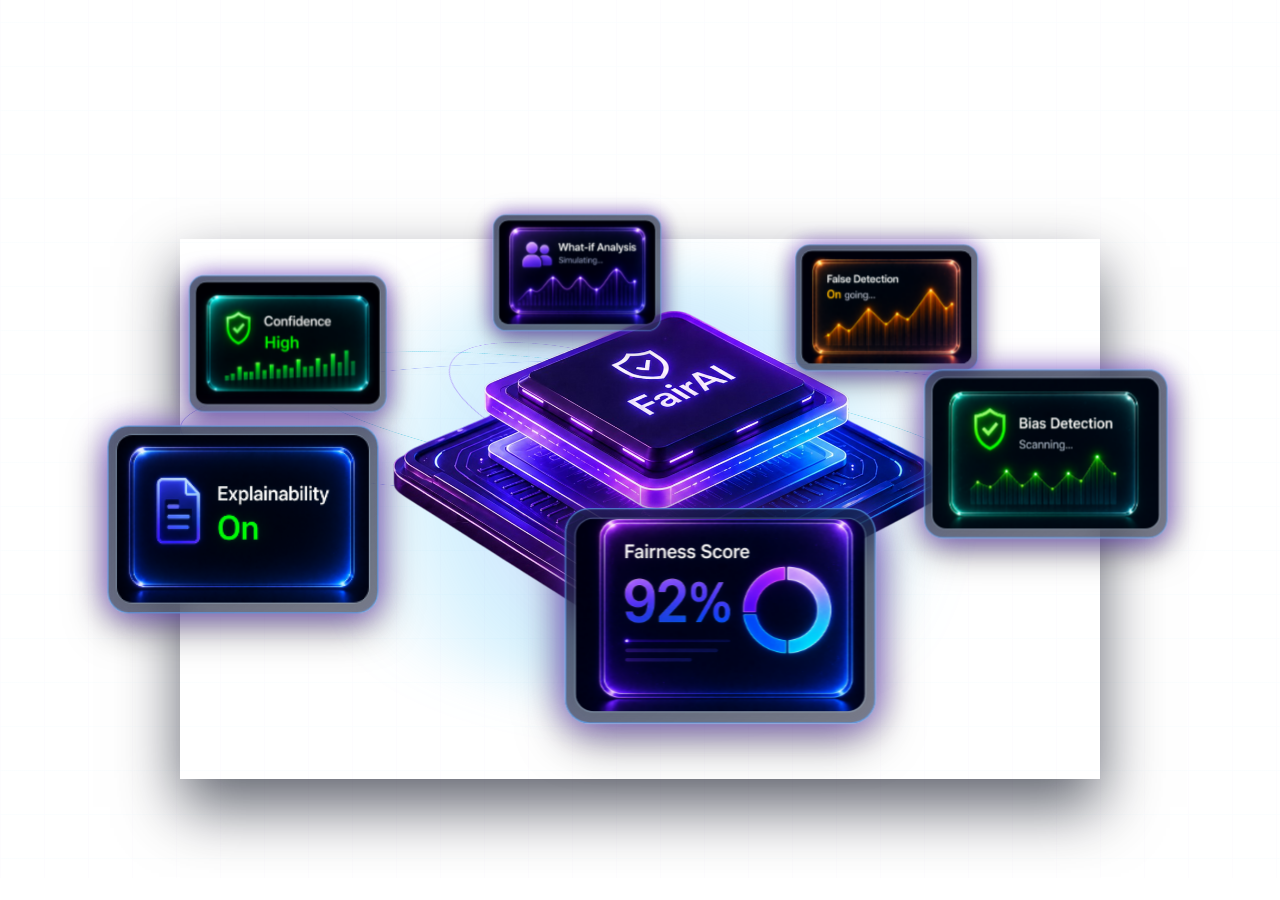
<file: Cards/index.html>
<!DOCTYPE html>
<html lang="en">
  <head>
    <meta charset="UTF-8" />
    <meta name="viewport" content="width=device-width, initial-scale=1.0" />
    <title>FairAI 3D Hero Orbit</title>
    <link rel="preconnect" href="https://fonts.googleapis.com" />
    <link rel="preconnect" href="https://fonts.gstatic.com" crossorigin />
    <link
      href="https://fonts.googleapis.com/css2?family=Inter:wght@400;500;600;700;800&display=swap"
      rel="stylesheet"
    />
    <link rel="stylesheet" href="style.css" />
  </head>
  <body>
    <main class="hero-3d" id="hero3d">
      <div class="bg-grid"></div>
      <div class="bg-vignette"></div>

      <div class="particle-layer" id="particleLayer" aria-hidden="true"></div>

      <div class="center-zone" aria-label="FairAI core">
        <div class="orbit-ring ring-1"></div>
        <div class="orbit-ring ring-2"></div>
        <div class="orbit-ring ring-3"></div>

        <div class="chip-glow"></div>
        <div class="center-chip">
          <div class="chip-inner">
            <img src="../assets/Fair ai 3d.png" alt="FairAI center chip" loading="eager" />
          </div>
        </div>
      </div>

      <section class="orbit" id="orbit" aria-label="Orbiting AI system status cards">
        <article class="orbit-card card-1">
          <img src="../assets/Bias.png" alt="Bias Detection card" loading="lazy" />
        </article>
        <article class="orbit-card card-2">
          <img src="../assets/Fairness.png" alt="Fairness Score card" loading="lazy" />
        </article>
        <article class="orbit-card card-3">
          <img src="../assets/Explainability.png" alt="Explainability card" loading="lazy" />
        </article>
        <article class="orbit-card card-4">
          <img src="../assets/Confidence.png" alt="Confidence card" loading="lazy" />
        </article>
        <article class="orbit-card card-5">
          <img src="../assets/What if Analysis.png" alt="What-if Analysis card" loading="lazy" />
        </article>
        <article class="orbit-card card-6">
          <img src="../assets/False detection.png" alt="False Detection card" loading="lazy" />
        </article>
      </section>
    </main>

    <script src="script.js"></script>
  </body>
</html>
</file>
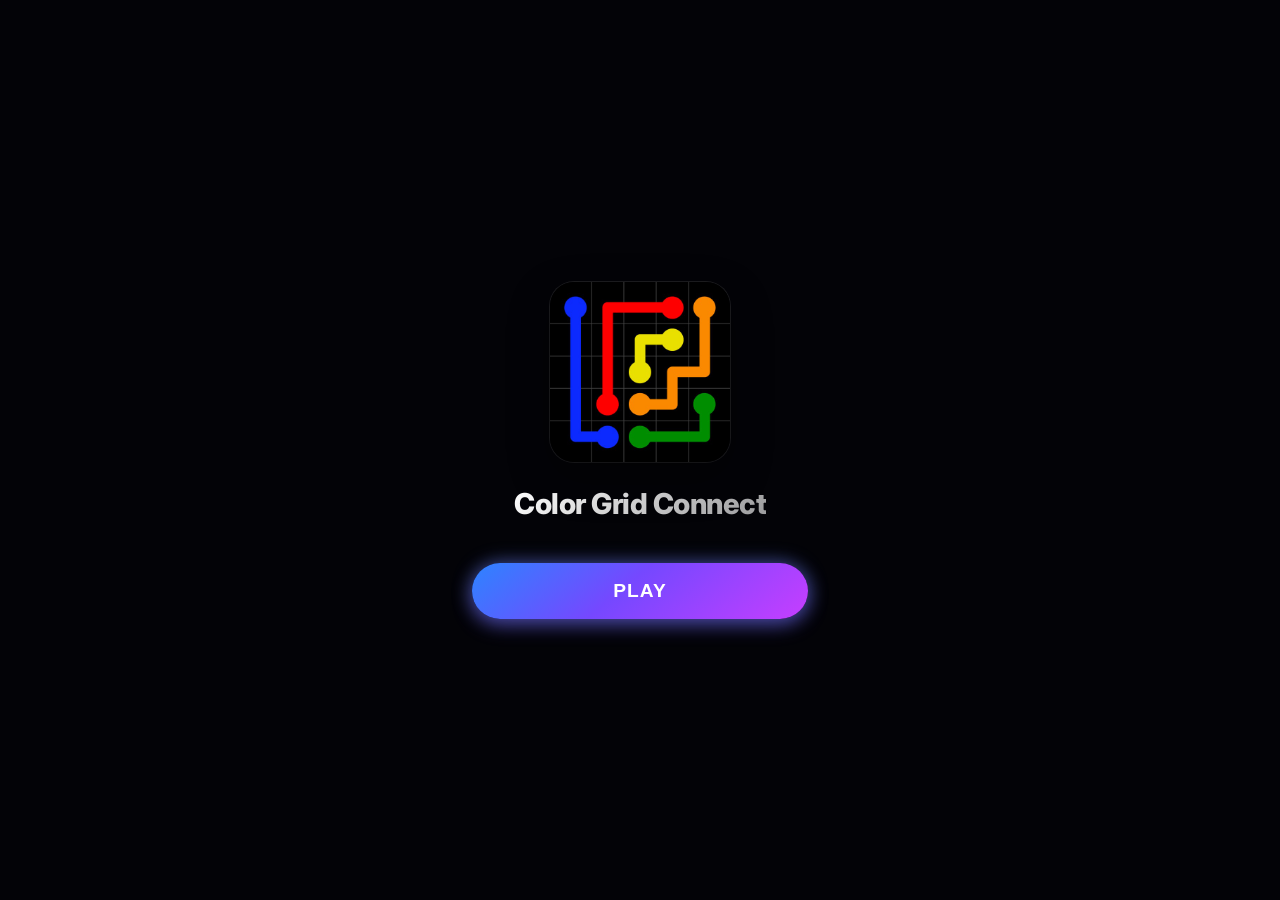
<file: Game/index.html>
<!DOCTYPE html>
<html lang="en">

<head>
  <meta charset="UTF-8" />
  <meta name="viewport" content="width=device-width, initial-scale=1.0, viewport-fit=cover" />
  <title>Color Grid Connect</title>
  <link rel="preconnect" href="https://fonts.googleapis.com" />
  <link rel="preconnect" href="https://fonts.gstatic.com" crossorigin />
  <link href="https://fonts.googleapis.com/css2?family=Inter:wght@400;600;700;800&display=swap" rel="stylesheet" />
  <link rel="stylesheet" href="style.css" />
</head>

<body>
  <div class="app-shell">
    <header class="top-bar glass-panel">
      <div class="stat-pill">
        <span class="label">Level</span>
        <strong id="levelValue">1</strong>
      </div>
      <div class="brand-mini">
        <span class="dot cyan"></span>
        <span class="dot pink"></span>
        <span class="dot green"></span>
        <h1>Color Grid Connect</h1>
      </div>
      <div class="stat-pill">
        <span class="label">Moves</span>
        <strong id="moveValue">0</strong>
      </div>
    </header>

    <main class="game-area">
      <section class="board-wrap glass-panel">
        <div id="grid" class="grid" aria-label="Puzzle grid"></div>
      </section>
      <p class="progress-text" id="progressText">Fill every cell to win</p>
    </main>

    <footer class="controls">
      <button id="levelsBtn" class="action-btn ghost-btn">Levels</button>
      <button id="resetBtn" class="action-btn neon-btn">Reset</button>
      <button id="helpBtn" class="action-btn ghost-btn tut-help-btn" aria-label="How to play">How To Play</button>
    </footer>
  </div>

  <div id="levelsModal" class="modal hidden" role="dialog" aria-modal="true">
    <div class="levels-card glass-panel pop-in">
      <div class="levels-head">
        <h2>Select Pack</h2>
        <button id="closeLevelsBtn" class="mini-close" aria-label="Close levels">✕</button>
      </div>
      <div id="levelsCarousel" class="levels-carousel" aria-label="Level packs"></div>
      <div id="carouselDots" class="carousel-dots" aria-label="Carousel pagination"></div>
    </div>
  </div>

  <div id="levelCompleteModal" class="modal hidden" role="dialog" aria-modal="true">
    <div class="modal-card glass-panel pop-in">
      <h2>Level Complete!</h2>
      <div class="stars">★ ★ ★</div>
      <p>Moves Used: <strong id="finalMoves">0</strong></p>
      <button id="nextLevelBtn" class="action-btn neon-btn wide">Next Level</button>
    </div>
  </div>

  <div id="splashScreen" class="splash-screen">
    <div class="splash-content pop-in">
      <img src="Cover.jpeg" alt="Color Grid Connect" class="splash-logo">
      <h1 class="splash-title">Color Grid Connect</h1>
      <button id="startGameBtn" class="action-btn neon-btn wide splash-play-btn">Play</button>
    </div>
  </div>

  <div id="tutorialOverlay" class="tutorial-overlay hidden">
    <div class="tutorial-backdrop"></div>

    <div class="tutorial-ui">
      <div class="tutorial-card glass-panel pop-in">
        <h2 id="tutTitle">How to Play</h2>
        <p id="tutDesc">Connect matching colors to fill the grid</p>
        <div class="tut-progress">
          <span id="tutStepIndicator">Step 1/5</span>
          <div class="tut-dots" id="tutDots"></div>
        </div>
        <div class="tut-actions">
          <button id="tutSkipBtn" class="ghost-btn action-btn small">Skip</button>
          <button id="tutNextBtn" class="neon-btn action-btn small">Next</button>
        </div>
      </div>
    </div>
  </div>

  <script src="script.js"></script>
</body>

</html>
</file>
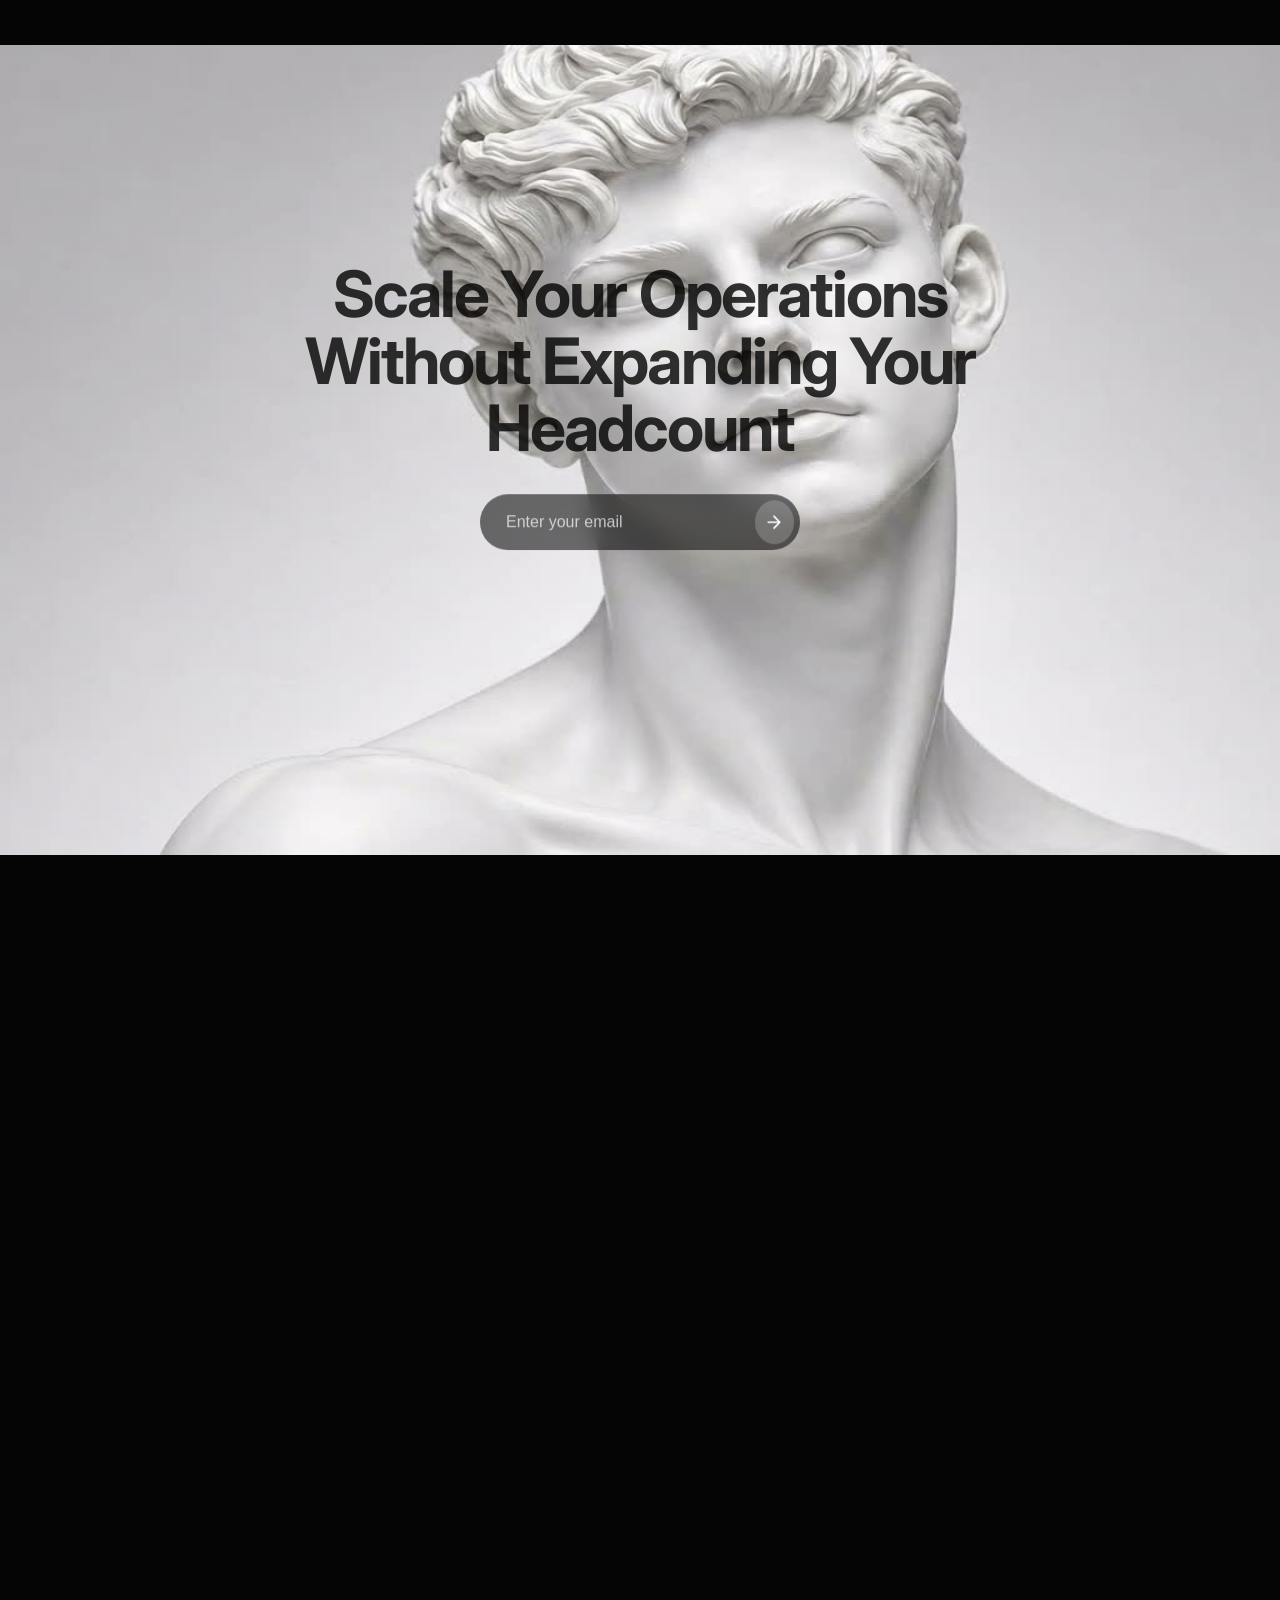
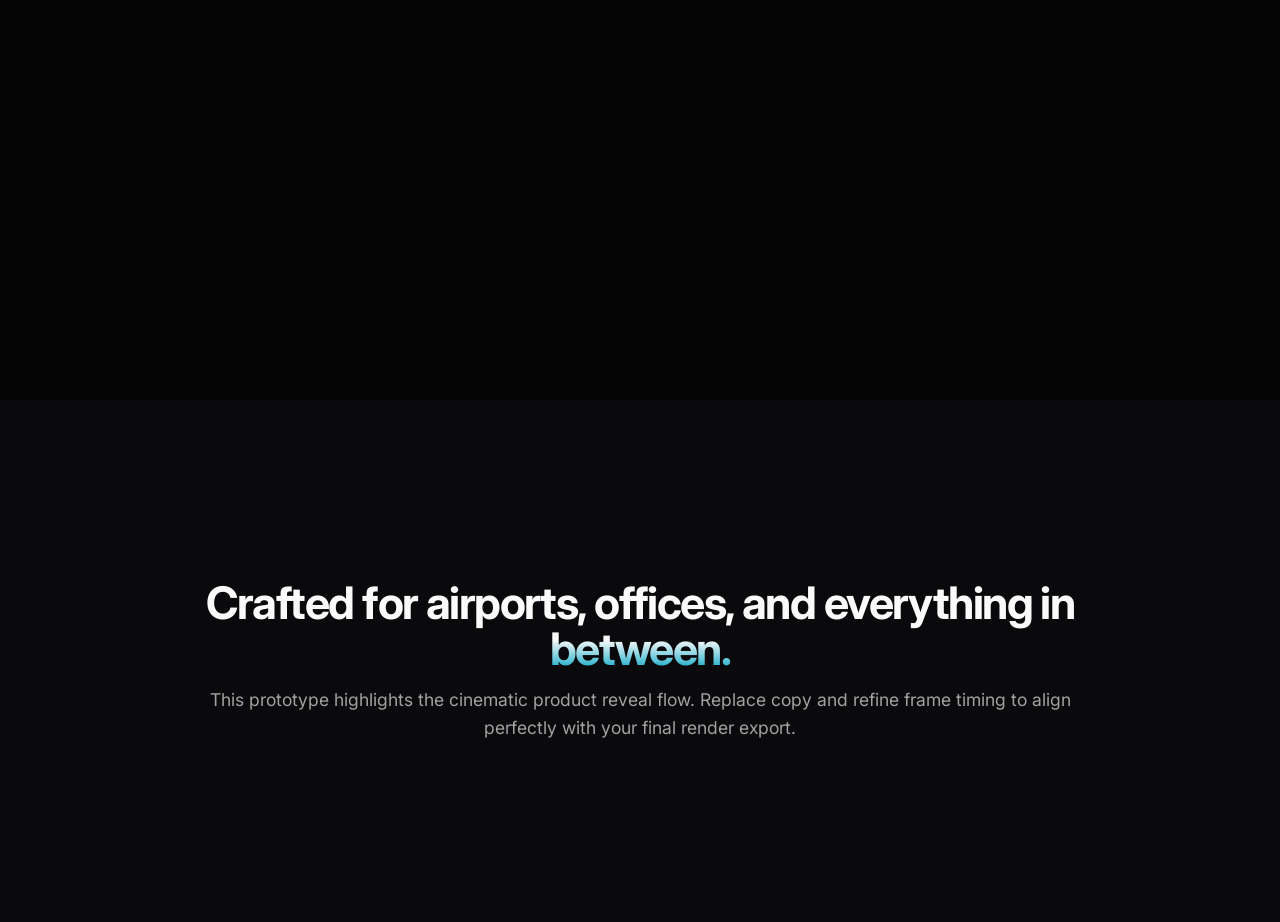
<file: assets/ai_explosion/index.html>
<!DOCTYPE html>
<html lang="en">
  <head>
    <meta charset="UTF-8" />
    <meta name="viewport" content="width=device-width, initial-scale=1.0" />
    <title>Sony WH-1000XM6 | Scrollytelling Experience</title>
    <link rel="preconnect" href="https://fonts.googleapis.com" />
    <link rel="preconnect" href="https://fonts.gstatic.com" crossorigin />
    <link
      href="https://fonts.googleapis.com/css2?family=Inter:wght@400;500;600;700;800&display=swap"
      rel="stylesheet"
    />
    <style>
      :root {
        --bg: #050505;
        --bg-secondary: #0a0a0c;
        --text-strong: rgba(255, 255, 255, 0.92);
        --text-body: rgba(255, 255, 255, 0.62);
        --accent-blue: #0050ff;
        --accent-cyan: #00d6ff;
      }

      * {
        box-sizing: border-box;
      }

      html,
      body {
        margin: 0;
        padding: 0;
        background: var(--bg);
        color: var(--text-strong);
        font-family: "Inter", -apple-system, BlinkMacSystemFont, "Segoe UI", sans-serif;
      }

      body {
        overflow-x: hidden;
      }

      .site-bg {
        position: fixed;
        inset: 0;
        pointer-events: none;
        z-index: 0;
        background:
          radial-gradient(80vw 60vh at 50% 45%, rgba(5, 8, 21, 0.92) 0%, rgba(5, 5, 5, 1) 55%),
          linear-gradient(180deg, #050505 0%, #050505 100%);
      }

      .cta {
        justify-self: end;
        border: 1px solid transparent;
        background:
          linear-gradient(rgba(5, 5, 5, 0.93), rgba(5, 5, 5, 0.93)) padding-box,
          linear-gradient(120deg, var(--accent-blue), var(--accent-cyan)) border-box;
        color: white;
        font-weight: 600;
        font-size: 0.78rem;
        border-radius: 999px;
        padding: 0.5rem 0.92rem;
        text-decoration: none;
        white-space: nowrap;
        box-shadow: 0 0 24px rgba(0, 80, 255, 0.18);
        transition: transform 250ms ease, box-shadow 250ms ease;
      }

      .cta:hover {
        transform: translateY(-1px);
        box-shadow: 0 0 28px rgba(0, 214, 255, 0.27);
      }

      .story {
        position: relative;
        z-index: 5;
        height: 400vh;
      }

      .sticky-stage {
        position: sticky;
        top: 0;
        height: 100vh;
        width: 100%;
        overflow: hidden;
      }

      canvas {
        position: absolute;
        inset: 0;
        width: 100%;
        height: 100%;
        background: var(--bg);
      }

      .overlay {
        position: absolute;
        inset: 0;
        pointer-events: none;
        display: grid;
        grid-template-columns: 1fr minmax(260px, 520px) 1fr;
        align-items: center;
        padding: 0 4vw;
      }

      .beat {
        max-width: 520px;
        opacity: 0;
        transform: translateY(30px);
        transition: opacity 420ms ease, transform 420ms ease;
        will-change: opacity, transform;
      }

      .beat.active {
        opacity: 1;
        transform: translateY(0);
      }

      .beat-left {
        grid-column: 1 / 2;
        justify-self: start;
      }

      .beat-center {
        grid-column: 2 / 3;
        text-align: center;
        justify-self: center;
      }

      .beat-right {
        grid-column: 3 / 4;
        text-align: left;
        justify-self: end;
      }

      .kicker {
        font-size: 0.72rem;
        letter-spacing: 0.15em;
        text-transform: uppercase;
        color: rgba(0, 214, 255, 0.84);
        margin: 0 0 0.7rem 0;
      }

      h1,
      h2 {
        margin: 0;
        letter-spacing: -0.035em;
        line-height: 1.03;
      }

      h1 {
        font-size: clamp(2.2rem, 7vw, 5.1rem);
        font-weight: 800;
      }

      h2 {
        font-size: clamp(1.6rem, 4.2vw, 3.2rem);
        font-weight: 700;
      }

      .headline-gradient {
        background: linear-gradient(180deg, rgba(255, 255, 255, 0.98) 65%, rgba(0, 214, 255, 0.76) 100%);
        -webkit-background-clip: text;
        background-clip: text;
        color: transparent;
      }

      .subtitle {
        margin-top: 0.9rem;
        font-size: clamp(1rem, 2vw, 1.35rem);
        color: rgba(255, 255, 255, 0.83);
        font-weight: 500;
      }

      .body {
        margin-top: 1rem;
        color: var(--text-body);
        font-size: clamp(0.95rem, 1.5vw, 1.1rem);
        line-height: 1.6;
      }

      .bullets {
        margin: 1rem 0 0 0;
        padding: 0;
        list-style: none;
        display: grid;
        gap: 0.62rem;
      }

      .bullets li {
        color: rgba(255, 255, 255, 0.7);
        font-size: clamp(0.9rem, 1.25vw, 1.03rem);
      }

      .final-actions {
        margin-top: 1.5rem;
        display: inline-flex;
        align-items: center;
        gap: 1rem;
        pointer-events: auto;
      }

      .ghost-link {
        color: rgba(255, 255, 255, 0.72);
        text-decoration: none;
        font-size: 0.95rem;
        border-bottom: 1px solid rgba(255, 255, 255, 0.26);
        padding-bottom: 2px;
      }

      /* INITIAL HERO OVERLAY */
      .initial-hero {
        position: absolute;
        top: 45%;
        left: 50%;
        transform: translate(-50%, -50%);
        text-align: center;
        z-index: 10;
        width: 100%;
        max-width: 900px;
        padding: 0 20px;
        transition: opacity 0.3s ease, transform 0.3s ease;
      }

      .initial-hero.fade-out {
        opacity: 0;
        pointer-events: none;
        transform: translate(-50%, -55%);
      }

      .hero-title {
        font-size: clamp(2.5rem, 5vw, 4.2rem);
        font-weight: 700;
        line-height: 1.05;
        color: rgba(0, 0, 0, 0.8);
        margin-bottom: 2rem;
        letter-spacing: -0.03em;
      }

      .hero-input-wrap {
        display: inline-flex;
        align-items: center;
        background: rgba(0, 0, 0, 0.55);
        border-radius: 999px;
        padding: 6px;
        width: 100%;
        max-width: 320px;
        backdrop-filter: blur(10px);
        -webkit-backdrop-filter: blur(10px);
      }

      .hero-input-wrap input {
        background: transparent;
        border: none;
        color: white;
        padding: 12px 20px;
        width: 100%;
        outline: none;
        font-size: 1rem;
      }

      .hero-input-wrap input::placeholder {
        color: rgba(255, 255, 255, 0.7);
      }

      .hero-input-wrap button {
        background: rgba(255, 255, 255, 0.2);
        border: none;
        color: white;
        width: 44px;
        height: 44px;
        border-radius: 50%;
        cursor: pointer;
        display: flex;
        align-items: center;
        justify-content: center;
        transition: background 0.2s;
      }

      .hero-input-wrap button:hover {
        background: rgba(255, 255, 255, 0.3);
      }

      @media (max-width: 980px) {
        .overlay {
          grid-template-columns: 1fr;
          padding: 0 8vw;
        }

        .beat-left,
        .beat-center,
        .beat-right {
          grid-column: 1 / 2;
          justify-self: center;
          text-align: center;
          max-width: 640px;
        }
      }
    </style>
  </head>
  <body>
    <div class="site-bg"></div>

    <main id="overview" class="story">
      <section class="sticky-stage">
        <canvas id="sequenceCanvas" aria-label="Sony WH-1000XM6 sequence animation"></canvas>

        <div class="initial-hero" id="initial-hero">
          <h1 class="hero-title">Scale Your Operations<br>Without Expanding Your Headcount</h1>
          <div class="hero-input-wrap">
            <input type="text" placeholder="Enter your email" />
            <button aria-label="Submit">
              <svg width="20" height="20" viewBox="0 0 24 24" fill="none" stroke="currentColor" stroke-width="2" stroke-linecap="round" stroke-linejoin="round">
                <path d="M5 12h14M12 5l7 7-7 7"/>
              </svg>
            </button>
          </div>
        </div>

        <div class="overlay">
          <article class="beat beat-left" id="beat-engineering">
            <p class="kicker">Engineering Reveal</p>
            <h2 class="headline-gradient">Precision-engineered for silence.</h2>
            <p class="body">
              Custom drivers, sealed acoustic chambers, and optimized airflow deliver studio-grade clarity.
              Every component is tuned for balance, power, and comfort hour after hour.
            </p>
          </article>

          <article class="beat beat-right" id="beat-nc">
            <p class="kicker">Noise Intelligence</p>
            <h2 class="headline-gradient">Adaptive noise cancelling, redefined.</h2>
            <ul class="bullets">
              <li>Multi-microphone array listens in every direction.</li>
              <li>Real-time noise analysis adapts to your environment.</li>
              <li>Your music stays pure while the world fades away.</li>
            </ul>
          </article>

          <article class="beat beat-left" id="beat-sound">
            <p class="kicker">Sony Sound</p>
            <h2 class="headline-gradient">Immersive, lifelike sound.</h2>
            <p class="body">
              High-performance drivers unlock detail, depth, and texture in every track. AI-enhanced
              upscaling restores clarity to compressed audio so every note feels alive.
            </p>
          </article>

          <article class="beat beat-center" id="beat-cta">
            <p class="kicker">Finale</p>
            <h2 class="headline-gradient">See everything. Trust only the truth</h2>
            <p class="subtitle">WH-1000XM6. Designed for focus, crafted for comfort.</p>
            <div class="final-actions" id="buy">
              <a class="cta" href="#buy">Experience WH-1000XM6</a>
              <a class="ghost-link" href="#specs">See full specs</a>
            </div>
          </article>
        </div>
      </section>
    </main>

    <section
      id="technology"
      style="min-height: 58vh; background: #0a0a0c; display: grid; place-items: center; padding: 7vh 6vw;"
    >
      <div style="max-width: 920px; text-align: center;">
        <h2 class="headline-gradient" style="font-size: clamp(1.8rem, 3.5vw, 3rem); margin-bottom: 0.9rem;">
          Crafted for airports, offices, and everything in between.
        </h2>
        <p class="body" style="margin: 0;">
          This prototype highlights the cinematic product reveal flow. Replace copy and refine frame timing to
          align perfectly with your final render export.
        </p>
      </div>
    </section>

    <script>
      (function () {
        const SOURCE_FRAMES = 240;
        const PLAYBACK_FRAMES = 120;
        const FRAME_TEMPLATE = "ezgif-frame-###.jpg";

        const story = document.querySelector(".story");
        const canvas = document.getElementById("sequenceCanvas");
        const ctx = canvas.getContext("2d");

        const beats = [
          { id: "beat-engineering", range: [0.15, 0.4] },
          { id: "beat-nc", range: [0.4, 0.65] },
          { id: "beat-sound", range: [0.65, 0.85] },
          { id: "beat-cta", range: [0.85, 1.01] }
        ];

        const beatNodes = beats.map((b) => ({
          ...b,
          node: document.getElementById(b.id)
        }));

        const imageCache = new Map();
        let currentFrame = 1;
        let rafId = null;

        function getFrameSrc(sourceFrameNumber) {
          const padded = String(sourceFrameNumber).padStart(3, "0");
          return FRAME_TEMPLATE.replace("###", padded);
        }

        function playbackToSourceFrame(playbackFrame) {
          const t = (playbackFrame - 1) / (PLAYBACK_FRAMES - 1);
          return Math.round(1 + t * (SOURCE_FRAMES - 1));
        }

        function loadImage(playbackFrame) {
          if (imageCache.has(playbackFrame)) return imageCache.get(playbackFrame);
          const sourceFrameNumber = playbackToSourceFrame(playbackFrame);
          const img = new Image();
          img.decoding = "async";
          img.src = getFrameSrc(sourceFrameNumber);
          imageCache.set(playbackFrame, img);
          return img;
        }

        function resizeCanvas() {
          const dpr = Math.min(window.devicePixelRatio || 1, 2);
          canvas.width = Math.floor(window.innerWidth * dpr);
          canvas.height = Math.floor(window.innerHeight * dpr);
          canvas.style.width = window.innerWidth + "px";
          canvas.style.height = window.innerHeight + "px";
          ctx.setTransform(dpr, 0, 0, dpr, 0, 0);
          drawFrame(currentFrame);
        }

        function drawFrame(frameNumber) {
          const img = loadImage(frameNumber);
          if (!img.complete || img.naturalWidth === 0) {
            img.onload = () => drawFrame(frameNumber);
            return;
          }

          const cw = window.innerWidth;
          const ch = window.innerHeight;
          const iw = img.naturalWidth;
          const ih = img.naturalHeight;

          ctx.clearRect(0, 0, cw, ch);
          ctx.fillStyle = "#050505";
          ctx.fillRect(0, 0, cw, ch);

          const IMAGE_SCALE_FACTOR = 1.0;
          const scale = Math.max(cw / iw, ch / ih) * IMAGE_SCALE_FACTOR;
          const HEIGHT_SCALE_FACTOR = 0.9;
          const dw = iw * scale;
          const dh = ih * scale * HEIGHT_SCALE_FACTOR;
          const dx = (cw - dw) / 2;
          const dy = (ch - dh) / 2;

          ctx.drawImage(img, dx, dy, dw, dh);
        }

        function clamp(v, min, max) {
          return Math.max(min, Math.min(max, v));
        }

        function updateScene() {
          rafId = null;

          const rect = story.getBoundingClientRect();
          const totalScrollable = story.offsetHeight - window.innerHeight;
          const progress = clamp(-rect.top / totalScrollable, 0, 1);

          const targetFrame = Math.floor(progress * (PLAYBACK_FRAMES - 1)) + 1;
          
          const initialHero = document.getElementById('initial-hero');
          if (initialHero) {
            if (progress > 0.01) {
              initialHero.classList.add('fade-out');
            } else {
              initialHero.classList.remove('fade-out');
            }
          }

          if (targetFrame !== currentFrame) {
            currentFrame = targetFrame;
            drawFrame(currentFrame);
            for (let step = 1; step <= 6; step += 1) {
              loadImage(clamp(currentFrame + step, 1, PLAYBACK_FRAMES));
            }
          }

          for (const beat of beatNodes) {
            const isActive = progress >= beat.range[0] && progress < beat.range[1];
            beat.node.classList.toggle("active", isActive);
          }
        }

        function requestTick() {
          if (rafId !== null) return;
          rafId = window.requestAnimationFrame(updateScene);
        }

        loadImage(1);
        for (let i = 2; i <= 12; i += 1) loadImage(i);

        window.addEventListener("resize", () => {
          resizeCanvas();
          requestTick();
        });
        window.addEventListener("scroll", requestTick, { passive: true });

        resizeCanvas();
        updateScene();
      })();
    </script>
  </body>
</html>
</file>
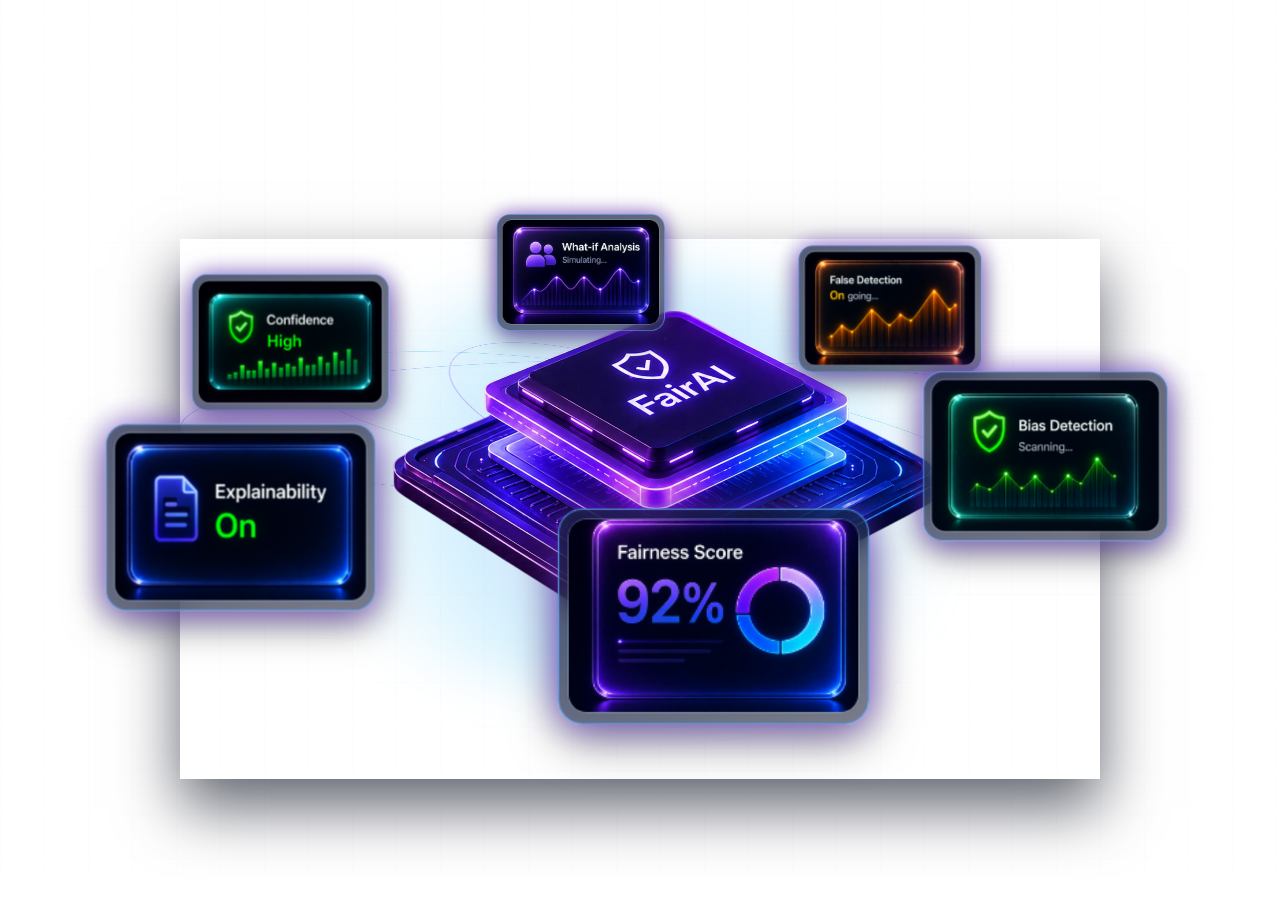
<file: mobile/Cards/index.html>
<!DOCTYPE html>
<html lang="en">
  <head>
    <meta charset="UTF-8" />
    <meta name="viewport" content="width=device-width, initial-scale=1.0" />
    <title>FairAI 3D Hero Orbit</title>
    <link rel="preconnect" href="https://fonts.googleapis.com" />
    <link rel="preconnect" href="https://fonts.gstatic.com" crossorigin />
    <link
      href="https://fonts.googleapis.com/css2?family=Inter:wght@400;500;600;700;800&display=swap"
      rel="stylesheet"
    />
    <link rel="stylesheet" href="style.css" />
  </head>
  <body>
    <main class="hero-3d" id="hero3d">
      <div class="bg-grid"></div>
      <div class="bg-vignette"></div>

      <div class="particle-layer" id="particleLayer" aria-hidden="true"></div>

      <div class="center-zone" aria-label="FairAI core">
        <div class="orbit-ring ring-1"></div>
        <div class="orbit-ring ring-2"></div>
        <div class="orbit-ring ring-3"></div>

        <div class="chip-glow"></div>
        <div class="center-chip">
          <div class="chip-inner">
            <img src="../../assets/Fair ai 3d.png" alt="FairAI center chip" loading="eager" />
          </div>
        </div>
      </div>

      <section class="orbit" id="orbit" aria-label="Orbiting AI system status cards">
        <article class="orbit-card card-1">
          <img src="../../assets/Bias.png" alt="Bias Detection card" loading="lazy" />
        </article>
        <article class="orbit-card card-2">
          <img src="../../assets/Fairness.png" alt="Fairness Score card" loading="lazy" />
        </article>
        <article class="orbit-card card-3">
          <img src="../../assets/Explainability.png" alt="Explainability card" loading="lazy" />
        </article>
        <article class="orbit-card card-4">
          <img src="../../assets/Confidence.png" alt="Confidence card" loading="lazy" />
        </article>
        <article class="orbit-card card-5">
          <img src="../../assets/What if Analysis.png" alt="What-if Analysis card" loading="lazy" />
        </article>
        <article class="orbit-card card-6">
          <img src="../../assets/False detection.png" alt="False Detection card" loading="lazy" />
        </article>
      </section>
    </main>

    <script src="script.js"></script>
  </body>
</html>
</file>
<file: Cards/style.css>
:root {
  --bg: #050816;
  --bg-2: #080d24;
  --text: #e8ecff;
  --violet: #8b5cf6;
  --blue: #38bdf8;
  --cyan: #22d3ee;
  --glass: rgba(13, 20, 44, 0.5);
}

* {
  box-sizing: border-box;
}

html,
body {
  margin: 0;
  padding: 0;
  height: 100%;
  font-family: "Inter", sans-serif;
  background: transparent;
  color: var(--text);
  overflow: hidden;
}

.hero-3d {
  position: relative;
  height: 100vh;
  min-height: 0;
  margin-top: 0;
  background: transparent;
  transform: translateY(-22px);
  overflow: hidden;
  perspective: 1200px;
  isolation: isolate;
}

.bg-grid {
  position: absolute;
  inset: 0;
  background:
    linear-gradient(rgba(56, 189, 248, 0.07) 1px, transparent 1px),
    linear-gradient(90deg, rgba(139, 92, 246, 0.07) 1px, transparent 1px);
  background-size: 44px 44px;
  opacity: 0.22;
  filter: blur(0.4px);
}

.bg-vignette {
  position: absolute;
  inset: -10%;
  background: none;
  z-index: 1;
}

.particle-layer {
  position: absolute;
  inset: 0;
  z-index: 2;
  pointer-events: none;
}

.particle {
  position: absolute;
  width: var(--size);
  height: var(--size);
  border-radius: 50%;
  background: radial-gradient(circle, rgba(56, 189, 248, 0.95) 0%, rgba(56, 189, 248, 0) 74%);
  box-shadow: 0 0 18px rgba(56, 189, 248, 0.65), 0 0 40px rgba(139, 92, 246, 0.2);
  animation: particleFloat var(--duration) linear infinite;
  animation-delay: var(--delay);
  opacity: 0;
}

@keyframes particleFloat {
  0% {
    transform: translate3d(0, 0, 0) scale(0.7);
    opacity: 0;
  }
  15% {
    opacity: 0.7;
  }
  85% {
    opacity: 0.42;
  }
  100% {
    transform: translate3d(var(--dx), var(--dy), 0) scale(1.06);
    opacity: 0;
  }
}

.center-zone {
  position: absolute;
  inset: 0;
  z-index: 10;
  pointer-events: none;
}

.orbit-ring {
  position: absolute;
  top: 50%;
  left: 50%;
  border: 1px solid rgba(99, 102, 241, 0.44);
  border-radius: 50%;
  transform-style: preserve-3d;
  mix-blend-mode: screen;
  filter: drop-shadow(0 0 12px rgba(56, 189, 248, 0.5));
}

.ring-1 {
  width: min(86vw, 920px);
  height: min(40vw, 420px);
  transform: translate(-50%, -50%) rotateX(71deg) rotateZ(0deg);
  animation: spinRing1 34s linear infinite;
}

.ring-2 {
  width: min(74vw, 760px);
  height: min(32vw, 320px);
  border-color: rgba(6, 182, 212, 0.42);
  transform: translate(-50%, -50%) rotateX(71deg) rotateZ(30deg);
  animation: spinRing2 28s linear infinite;
}

.ring-3 {
  width: min(58vw, 600px);
  height: min(25vw, 250px);
  border-color: rgba(168, 85, 247, 0.5);
  transform: translate(-50%, -50%) rotateX(71deg) rotateZ(58deg);
  animation: spinRing3 24s linear infinite;
}

@keyframes spinRing1 {
  to {
    transform: translate(-50%, -50%) rotateX(71deg) rotateZ(360deg);
  }
}
@keyframes spinRing2 {
  to {
    transform: translate(-50%, -50%) rotateX(71deg) rotateZ(390deg);
  }
}
@keyframes spinRing3 {
  to {
    transform: translate(-50%, -50%) rotateX(71deg) rotateZ(-302deg);
  }
}

.chip-glow {
  position: absolute;
  top: 56%;
  left: 50%;
  width: min(64vw, 760px);
  height: min(48vh, 440px);
  transform: translate(-50%, -50%);
  border-radius: 50%;
  background: radial-gradient(circle, rgba(139, 92, 246, 0.34) 0%, rgba(56, 189, 248, 0.22) 42%, rgba(0, 0, 0, 0) 72%);
  filter: blur(24px);
  animation: pulseGlow 2.5s ease-in-out infinite;
}

.center-chip {
  position: absolute;
  top: 59%;
  left: 50%;
  width: min(74vw, 920px);
  height: min(60vh, 580px);
  transform: translate(-50%, -50%);
  transform-origin: center center;
  z-index: 11;
  animation: pulseChip 2.5s infinite ease-in-out;
  pointer-events: auto;
  transform-style: preserve-3d;
}

.chip-inner {
  height: 100%;
  width: 100%;
  border-radius: 26px;
  padding: 0;
  background: transparent;
  border: none;
  box-shadow: none;
  display: block;
}

.chip-inner img {
  width: 100%;
  height: 100%;
  border-radius: 0;
  object-fit: contain;
  display: block;
  border: none;
  box-shadow: 0 28px 58px rgba(2, 6, 23, 0.62);
}

@keyframes pulseChip {
  0%,
  100% {
    transform: translate(-50%, -50%) scale(1);
  }
  50% {
    transform: translate(-50%, -50%) scale(1.02);
  }
}

@keyframes pulseGlow {
  0%,
  100% {
    opacity: 0.72;
    transform: translate(-50%, -50%) scale(1);
  }
  50% {
    opacity: 1;
    transform: translate(-50%, -50%) scale(1.1);
  }
}

.orbit {
  position: absolute;
  top: 46%;
  left: 49%;
  width: min(90vw, 990px);
  height: min(42vw, 460px);
  transform-style: preserve-3d;
  transform: translate(-50%, -50%) rotateX(65deg);
  z-index: 14;
}

.orbit-card {
  --radius: min(38vw, 380px);
  position: absolute;
  top: 50%;
  left: 50%;
  width: clamp(176px, 19vw, 228px);
  min-height: 112px;
  border-radius: 18px;
  background: linear-gradient(145deg, rgba(16, 24, 51, 0.72), rgba(8, 12, 24, 0.55));
  border: 1px solid rgba(96, 165, 250, 0.75);
  backdrop-filter: blur(14px);
  box-shadow:
    0 0 25px rgba(124, 58, 237, 0.6),
    0 10px 34px rgba(4, 8, 22, 0.56),
    inset 0 0 20px rgba(129, 140, 248, 0.18);
  color: white;
  padding: 0.4rem;
  transform-style: preserve-3d;
  transition: transform 320ms ease, box-shadow 320ms ease, border-color 320ms ease;
  overflow: hidden;
  z-index: 1;
}

.orbit-card img {
  width: 100%;
  height: 100%;
  min-height: 108px;
  border-radius: 14px;
  object-fit: cover;
  display: block;
  border: 1px solid rgba(186, 230, 253, 0.25);
  box-shadow: inset 0 0 28px rgba(255, 255, 255, 0.06);
}

.orbit-card:hover {
  border-color: rgba(186, 230, 253, 0.95);
  box-shadow:
    0 0 36px rgba(56, 189, 248, 0.7),
    0 0 38px rgba(167, 139, 250, 0.45),
    0 14px 40px rgba(4, 8, 22, 0.6);
}

.card-1 { --a: 0deg; }
.card-2 { --a: 60deg; }
.card-3 { --a: 120deg; }
.card-4 { --a: 180deg; }
.card-5 { --a: 240deg; }
.card-6 { --a: 300deg; }

@keyframes rotateOrbit {
  from {
    transform: translate(-50%, -50%) rotateX(65deg) rotateZ(0deg);
  }
  to {
    transform: translate(-50%, -50%) rotateX(65deg) rotateZ(360deg);
  }
}

@media (max-width: 900px) {
  .hero-3d {
    height: 100vh;
    min-height: 0;
    transform: translateY(-16px);
  }

  .center-chip {
    top: 56%;
    width: min(90vw, 780px);
    height: min(52vh, 440px);
    transform: translate(-50%, -50%);
  }

  .chip-glow {
    top: 56%;
    width: min(82vw, 680px);
    height: min(42vh, 340px);
  }

  .chip-inner {
    border-radius: 0;
    padding: 0;
  }

  .chip-inner img {
    border-radius: 0;
  }

  .orbit-card {
    --radius: min(43vw, 320px);
    width: clamp(138px, 33vw, 186px);
    min-height: 90px;
    padding: 0.34rem;
  }
}

@media (max-width: 640px) {
  .hero-3d {
    height: 100vh;
    min-height: 0;
    transform: translateY(-10px);
  }

  .center-chip {
    top: 56%;
    width: min(96vw, 620px);
    height: min(44vh, 330px);
    transform: translate(-50%, -50%);
  }

  .chip-glow {
    top: 56%;
    width: min(92vw, 540px);
    height: min(34vh, 240px);
  }

  .chip-inner {
    border-radius: 0;
    padding: 0;
  }

  .chip-inner img {
    border-radius: 0;
  }

  .ring-1,
  .ring-2,
  .ring-3,
  .orbit {
    width: min(96vw, 560px);
    height: min(52vw, 280px);
  }

  .orbit-card {
    --radius: min(46vw, 246px);
    border-radius: 14px;
    width: clamp(124px, 39vw, 166px);
    min-height: 82px;
    padding: 0.3rem;
  }
}
</file>
<file: Game/style.css>
:root {
  --bg-top: #080b1b;
  --bg-bottom: #030307;
  --glass: rgba(255, 255, 255, 0.06);
  --glass-border: rgba(255, 255, 255, 0.16);
  --text-main: #eff3ff;
  --text-dim: #9aa3c3;
  --cyan: #35e5ff;
  --purple: #9a6cff;
  --pink: #ff5ddb;
  --green: #45f7a2;
  --orange: #ff9f52;
}

* {
  box-sizing: border-box;
  -webkit-tap-highlight-color: transparent;
}

html,
body {
  margin: 0;
  height: 100%;
  min-height: 100%;
  overflow: hidden;
  font-family: "Inter", sans-serif;
  color: var(--text-main);
  background: radial-gradient(circle at 15% 10%, #121d3f 0%, var(--bg-top) 35%, var(--bg-bottom) 85%);
}

body {
  display: flex;
  justify-content: center;
  align-items: stretch;
}

.app-shell {
  width: min(100vw, 430px);
  min-height: 100%;
  height: 100%;
  display: flex;
  flex-direction: column;
  padding: 16px 14px calc(22px + env(safe-area-inset-bottom));
  gap: 14px;
}

.glass-panel {
  background: var(--glass);
  border: 1px solid var(--glass-border);
  border-radius: 22px;
  backdrop-filter: blur(12px);
  -webkit-backdrop-filter: blur(12px);
  box-shadow: 0 0 26px rgba(70, 80, 180, 0.18), inset 0 0 14px rgba(255, 255, 255, 0.04);
}

.top-bar {
  display: grid;
  grid-template-columns: 86px 1fr 86px;
  align-items: center;
  gap: 8px;
  padding: 10px;
}

.stat-pill {
  display: flex;
  flex-direction: column;
  align-items: center;
  background: rgba(4, 8, 20, 0.7);
  border: 1px solid rgba(255, 255, 255, 0.12);
  border-radius: 14px;
  padding: 7px 4px;
}

.stat-pill .label {
  font-size: 0.68rem;
  color: var(--text-dim);
}

.stat-pill strong {
  font-size: 1rem;
}

.brand-mini {
  display: flex;
  align-items: center;
  justify-content: center;
  gap: 7px;
}

.brand-mini h1 {
  margin: 0;
  font-size: 0.93rem;
  font-weight: 800;
  letter-spacing: 0.02em;
  text-shadow: 0 0 12px rgba(128, 184, 255, 0.45);
}

.dot {
  width: 8px;
  height: 8px;
  border-radius: 50%;
}

.dot.cyan {
  background: var(--cyan);
  box-shadow: 0 0 8px var(--cyan);
}

.dot.pink {
  background: var(--pink);
  box-shadow: 0 0 8px var(--pink);
}

.dot.green {
  background: var(--green);
  box-shadow: 0 0 8px var(--green);
}

.game-area {
  flex: 1;
  min-height: 0;
  display: flex;
  flex-direction: column;
  justify-content: center;
  gap: 12px;
}

.board-wrap {
  padding: 12px;
  touch-action: none;
}

.game-board,
.grid,
.cell {
  touch-action: none;
  user-select: none;
  -webkit-user-select: none;
}

.grid {
  --size: min(82vw, 360px, 45vh);
  width: var(--size);
  height: var(--size);
  margin: 0 auto;
  display: grid;
  grid-template-columns: repeat(var(--grid-size, 5), 1fr);
  grid-template-rows: repeat(var(--grid-size, 5), 1fr);
  gap: 6px;
}

.cell {
  background: rgba(8, 14, 34, 0.88);
  border: 1px solid rgba(255, 255, 255, 0.08);
  border-radius: 13px;
  position: relative;
  transition: transform 0.12s ease, box-shadow 0.2s ease, background 0.2s ease;
}

.cell.path {
  box-shadow: inset 0 0 0 2px rgba(255, 255, 255, 0.16);
}

.cell.endpoint::after {
  content: "";
  position: absolute;
  width: 56%;
  height: 56%;
  border-radius: 50%;
  top: 22%;
  left: 22%;
  background: var(--color, #fff);
  box-shadow: 0 0 16px var(--color, #fff), 0 0 28px color-mix(in srgb, var(--color, #fff) 70%, transparent);
}

.cell.connected.endpoint::before {
  content: "";
  position: absolute;
  inset: 11%;
  border: 2px solid color-mix(in srgb, var(--color, #fff) 72%, white);
  border-radius: 11px;
  box-shadow: 0 0 12px var(--color, #fff);
}

.progress-text {
  margin: 0;
  text-align: center;
  color: var(--text-dim);
  font-size: 0.92rem;
}

.controls {
  display: grid;
  grid-template-columns: 1fr 1fr;
  gap: 12px;
}

.action-btn {
  border: none;
  border-radius: 16px;
  min-height: 52px;
  font-size: 1rem;
  font-weight: 700;
  color: #fff;
  letter-spacing: 0.01em;
  cursor: pointer;
  transition: transform 0.1s ease, filter 0.22s ease, box-shadow 0.2s ease;
}

.action-btn:active {
  transform: translateY(1px) scale(0.99);
}

.neon-btn {
  background: linear-gradient(140deg, #2d84ff 0%, #7548ff 45%, #c63eff 100%);
  box-shadow: 0 6px 20px rgba(116, 92, 255, 0.45), 0 0 20px rgba(106, 154, 255, 0.45);
}

.neon-btn:hover {
  filter: brightness(1.08);
}

.ghost-btn {
  background: rgba(255, 255, 255, 0.09);
  border: 1px solid rgba(255, 255, 255, 0.2);
  box-shadow: inset 0 0 14px rgba(255, 255, 255, 0.06);
}

.modal {
  position: fixed;
  inset: 0;
  display: flex;
  align-items: center;
  justify-content: center;
  background: rgba(3, 6, 16, 0.68);
  padding: 24px;
  z-index: 20;
}

.hidden {
  display: none;
}

.modal-card {
  width: min(92vw, 360px);
  text-align: center;
  padding: 22px 18px 18px;
}

.levels-card {
  width: min(94vw, 396px);
  max-height: min(84vh, 680px);
  padding: 16px;
  overflow: auto;
}

.levels-head {
  display: flex;
  align-items: center;
  justify-content: space-between;
  margin-bottom: 12px;
}

.levels-head h2 {
  margin: 0;
  font-size: 1.8rem;
  font-weight: 700;
}

.mini-close {
  border: 1px solid rgba(255, 255, 255, 0.22);
  width: 34px;
  height: 34px;
  border-radius: 10px;
  background: rgba(255, 255, 255, 0.09);
  color: #fff;
  font-size: 1rem;
  cursor: pointer;
}

.levels-grid {
  display: grid;
  grid-template-columns: repeat(5, minmax(0, 1fr));
  gap: 10px;
}

.levels-carousel {
  display: flex;
  overflow-x: auto;
  scroll-snap-type: x mandatory;
  gap: 20px;
  padding-bottom: 10px;
  /* Hide scrollbar */
  scrollbar-width: none; 
}
.levels-carousel::-webkit-scrollbar {
  display: none;
}

.carousel-slide {
  flex: 0 0 100%;
  scroll-snap-align: start;
}

.carousel-slide h3 {
  margin: 0 0 16px 0;
  font-size: 1.4rem;
  text-align: left;
}

.carousel-dots {
  display: flex;
  justify-content: center;
  gap: 8px;
  margin-top: 12px;
}
.carousel-dot {
  width: 8px;
  height: 8px;
  border-radius: 50%;
  background: rgba(255, 255, 255, 0.2);
  border: none;
  padding: 0;
  cursor: pointer;
  transition: background 0.2s, transform 0.2s;
}
.carousel-dot.active {
  background: #fff;
  transform: scale(1.2);
}

.level-tile {
  min-height: 62px;
  border-radius: 10px;
  font-size: 1.45rem;
  font-weight: 600;
  position: relative;
  cursor: pointer;
  display: flex;
  align-items: center;
  justify-content: center;
}

/* 5x5 Pack Styling (Green) */
.pack-5x5 .level-tile {
  border: 2px solid rgba(65, 255, 94, 0.75);
  background: rgba(8, 38, 18, 0.9);
  color: #f2fff3;
}
.pack-5x5 .level-tile.completed {
  background: #11d826;
  color: #08300f;
  box-shadow: 0 0 16px rgba(17, 216, 38, 0.5);
}

/* 6x6 Pack Styling (Blue) */
.pack-6x6 .level-tile {
  border: 2px solid rgba(65, 150, 255, 0.75);
  background: rgba(8, 18, 38, 0.9);
  color: #f2f6ff;
}
.pack-6x6 .level-tile.completed {
  background: #2d84ff;
  color: #081a30;
  box-shadow: 0 0 16px rgba(45, 132, 255, 0.5);
}

/* 7x7 Pack Styling (Yellow / Orange) */
.pack-7x7 .level-tile {
  border: 2px solid rgba(255, 196, 61, 0.88);
  background: rgba(58, 36, 2, 0.92);
  color: #fff7d6;
  box-shadow: inset 0 0 0 1px rgba(255, 232, 173, 0.12);
}
.pack-7x7 .level-tile.completed {
  background: linear-gradient(135deg, #ffcb2f, #ff9a1f);
  color: #2a1800;
  box-shadow: 0 0 16px rgba(255, 172, 46, 0.52);
}
.pack-7x7 .level-tile.current {
  border-color: #fff6c6;
  box-shadow:
    0 0 0 2px rgba(255, 244, 186, 0.34),
    0 0 20px rgba(255, 200, 56, 0.42);
}

.pack-7x7 h3 {
  color: #ffe56b;
}

.level-tile.completed::after {
  content: "✓";
  position: absolute;
  top: 4px;
  left: 6px;
  font-size: 0.95rem;
  font-weight: 800;
}

.level-tile.current {
  border-color: #fff;
  box-shadow: 0 0 20px rgba(255, 255, 255, 0.42);
}

.level-tile.locked {
  background: rgba(60, 64, 74, 0.9);
  border-color: rgba(185, 185, 185, 0.45);
  color: rgba(236, 239, 244, 0.88);
  cursor: not-allowed;
}

.modal-card h2 {
  margin: 2px 0 8px;
  font-size: 1.5rem;
}

.stars {
  font-size: 1.5rem;
  color: #ffd56a;
  margin-bottom: 10px;
  text-shadow: 0 0 12px rgba(255, 213, 106, 0.6);
  animation: twinkle 1.2s ease-in-out infinite alternate;
}

.wide {
  width: 100%;
  margin-top: 10px;
}

.pop-in {
  animation: popIn 0.24s ease-out;
}

@keyframes popIn {
  from {
    transform: translateY(14px) scale(0.96);
    opacity: 0;
  }
  to {
    transform: translateY(0) scale(1);
    opacity: 1;
  }
}

@keyframes twinkle {
  from {
    transform: scale(0.96);
    opacity: 0.82;
  }
  to {
    transform: scale(1.04);
    opacity: 1;
  }
}

/* ── SPLASH SCREEN ──────────────────────────────────────────────── */

.splash-screen {
  position: fixed;
  inset: 0;
  z-index: 2000;
  background: var(--bg-bottom);
  display: flex;
  flex-direction: column;
  align-items: center;
  justify-content: center;
  transition: opacity 0.4s ease, visibility 0.4s;
}

.splash-screen.hidden {
  display: none;
  opacity: 0;
  pointer-events: none;
  transform: scale(1.05);
}

.splash-content {
  display: flex;
  flex-direction: column;
  align-items: center;
  text-align: center;
  padding: 32px;
  max-width: 400px;
  width: 100%;
}

.splash-logo {
  width: 180px;
  height: 180px;
  border-radius: 24px;
  object-fit: cover;
  box-shadow: 0 16px 40px rgba(0, 0, 0, 0.4), 0 0 0 1px rgba(255, 255, 255, 0.1);
  margin-bottom: 24px;
  animation: float 4s ease-in-out infinite;
}

.splash-title {
  font-size: 1.8rem;
  font-weight: 800;
  background: linear-gradient(135deg, #fff 0%, rgba(255, 255, 255, 0.6) 100%);
  -webkit-background-clip: text;
  -webkit-text-fill-color: transparent;
  margin: 0 0 32px 0;
  letter-spacing: -0.5px;
}

.splash-play-btn {
  font-size: 1.2rem;
  padding: 16px 32px;
  min-height: 56px;
  border-radius: 100px;
  text-transform: uppercase;
  letter-spacing: 1px;
}

@keyframes float {
  0%, 100% { transform: translateY(0); }
  50% { transform: translateY(-8px); }
}

/* ── TUTORIAL STYLES ────────────────────────────────────────────── */

.tut-help-btn {
  flex: 0 0 52px;
  display: flex;
  align-items: center;
  justify-content: center;
  font-size: 1.2rem;
  padding: 0;
}

.tutorial-overlay {
  position: fixed;
  inset: 0;
  z-index: 1000;
  pointer-events: auto; /* blocks clicks to game */
}

.tutorial-overlay.hidden {
  display: none;
}

.tutorial-backdrop {
  position: absolute;
  inset: 0;
  background: rgba(0, 0, 0, 0.4);
  transition: background 0.3s ease;
}

.tutorial-ui {
  position: absolute;
  top: 15%;
  left: 50%;
  transform: translateX(-50%);
  width: min(90vw, 360px);
  z-index: 1002;
  transition: all 0.5s cubic-bezier(0.25, 1, 0.5, 1);
}

.tutorial-ui.side-mode {
  top: 50%;
  left: auto;
  right: 10px;
  transform: translateY(-50%) scale(0.85);
  transform-origin: right center;
}

@media (max-width: 768px) {
  .tutorial-ui.side-mode {
    top: auto;
    bottom: 5%;
    left: 50%;
    right: auto;
    transform: translateX(-50%) scale(0.9);
  }
}

.tutorial-card {
  padding: 24px;
  text-align: center;
}

.tutorial-card h2 {
  margin: 0 0 8px 0;
  font-size: 1.6rem;
  color: #fff;
  text-shadow: 0 0 12px rgba(255, 255, 255, 0.3);
}

.tutorial-card p {
  margin: 0 0 20px 0;
  font-size: 1rem;
  color: var(--text-dim);
  line-height: 1.4;
}

.tut-progress {
  display: flex;
  align-items: center;
  justify-content: space-between;
  margin-bottom: 20px;
}

#tutStepIndicator {
  font-size: 0.85rem;
  font-weight: 600;
  color: var(--cyan);
}

.tut-dots {
  display: flex;
  gap: 6px;
}

.tut-dots .dot {
  width: 6px;
  height: 6px;
  background: rgba(255, 255, 255, 0.2);
  transition: all 0.3s;
}

.tut-dots .dot.active {
  background: var(--cyan);
  transform: scale(1.3);
  box-shadow: 0 0 8px var(--cyan);
}

.tut-actions {
  display: flex;
  gap: 12px;
}

.action-btn.small {
  min-height: 44px;
  font-size: 0.95rem;
  flex: 1;
}

.tut-hand {
  position: absolute;
  z-index: 1005;
  top: 0; left: 0;
  /* We use transform to move it */
  transition: transform 0.8s cubic-bezier(0.25, 1, 0.5, 1);
  pointer-events: none;
  filter: drop-shadow(0 8px 16px rgba(0,0,0,0.6));
  display: flex;
  align-items: center;
  justify-content: center;
}

.tut-hand svg {
  transform: translate(2px, 2px); /* Slight offset so pointer tip is at origin */
  transform-origin: top left;
  transition: transform 0.2s;
}

.tut-hand.pressing svg {
  transform: translate(2px, 2px) scale(0.85);
}

.tut-ripple {
  position: absolute;
  width: 40px;
  height: 40px;
  border-radius: 50%;
  background: rgba(255, 255, 255, 0);
  top: 0; left: 0;
  transform: translate(-50%, -50%) scale(0.5);
  pointer-events: none;
}

.tut-hand.pressing .tut-ripple {
  animation: tutRipple 0.8s ease-out;
}

@keyframes tutRipple {
  0% { background: rgba(255, 255, 255, 0.5); transform: translate(-50%, -50%) scale(0.5); }
  100% { background: rgba(255, 255, 255, 0); transform: translate(-50%, -50%) scale(2); }
}

/* Visual highlights for grid cells during tutorial */
.cell.tut-focus {
  z-index: 1001; /* Lift above backdrop */
  box-shadow: 0 0 0 4px rgba(255, 255, 255, 0.1), 0 0 24px var(--color, rgba(255,255,255,0.4));
}

.cell.tut-path-simulate {
  z-index: 1001;
  background: color-mix(in srgb, var(--color) 28%, rgba(8, 14, 34, 0.88)) !important;
  box-shadow: 0 0 16px color-mix(in srgb, var(--color) 42%, transparent), inset 0 0 0 2px rgba(255,255,255,0.2) !important;
}

.cell.tut-wrong {
  z-index: 1001;
  background: color-mix(in srgb, #ff3333 40%, rgba(8, 14, 34, 0.88)) !important;
  box-shadow: 0 0 20px rgba(255, 51, 51, 0.6), inset 0 0 0 2px rgba(255,51,51,0.5) !important;
  animation: tutShake 0.4s ease-in-out;
}

@keyframes tutShake {
  0%, 100% { transform: translateX(0); }
  25% { transform: translateX(-4px); }
  75% { transform: translateX(4px); }
}
</file>
<file: mobile/Cards/style.css>
:root {
  --bg: #050816;
  --bg-2: #080d24;
  --text: #e8ecff;
  --violet: #8b5cf6;
  --blue: #38bdf8;
  --cyan: #22d3ee;
  --glass: rgba(13, 20, 44, 0.5);
}

* {
  box-sizing: border-box;
}

html,
body {
  margin: 0;
  padding: 0;
  height: 100%;
  font-family: "Inter", sans-serif;
  background: transparent;
  color: var(--text);
  overflow: hidden;
}

.hero-3d {
  position: relative;
  height: 100vh;
  min-height: 0;
  margin-top: 0;
  background: transparent;
  transform: translateY(-22px);
  overflow: hidden;
  perspective: 1200px;
  isolation: isolate;
}

.bg-grid {
  position: absolute;
  inset: 0;
  background:
    linear-gradient(rgba(56, 189, 248, 0.07) 1px, transparent 1px),
    linear-gradient(90deg, rgba(139, 92, 246, 0.07) 1px, transparent 1px);
  background-size: 44px 44px;
  opacity: 0.22;
  filter: blur(0.4px);
}

.bg-vignette {
  position: absolute;
  inset: -10%;
  background: none;
  z-index: 1;
}

.particle-layer {
  position: absolute;
  inset: 0;
  z-index: 2;
  pointer-events: none;
}

.particle {
  position: absolute;
  width: var(--size);
  height: var(--size);
  border-radius: 50%;
  background: radial-gradient(circle, rgba(56, 189, 248, 0.95) 0%, rgba(56, 189, 248, 0) 74%);
  box-shadow: 0 0 18px rgba(56, 189, 248, 0.65), 0 0 40px rgba(139, 92, 246, 0.2);
  animation: particleFloat var(--duration) linear infinite;
  animation-delay: var(--delay);
  opacity: 0;
}

@keyframes particleFloat {
  0% {
    transform: translate3d(0, 0, 0) scale(0.7);
    opacity: 0;
  }
  15% {
    opacity: 0.7;
  }
  85% {
    opacity: 0.42;
  }
  100% {
    transform: translate3d(var(--dx), var(--dy), 0) scale(1.06);
    opacity: 0;
  }
}

.center-zone {
  position: absolute;
  inset: 0;
  z-index: 10;
  pointer-events: none;
}

.orbit-ring {
  position: absolute;
  top: 50%;
  left: 50%;
  border: 1px solid rgba(99, 102, 241, 0.44);
  border-radius: 50%;
  transform-style: preserve-3d;
  mix-blend-mode: screen;
  filter: drop-shadow(0 0 12px rgba(56, 189, 248, 0.5));
}

.ring-1 {
  width: min(86vw, 920px);
  height: min(40vw, 420px);
  transform: translate(-50%, -50%) rotateX(71deg) rotateZ(0deg);
  animation: spinRing1 34s linear infinite;
}

.ring-2 {
  width: min(74vw, 760px);
  height: min(32vw, 320px);
  border-color: rgba(6, 182, 212, 0.42);
  transform: translate(-50%, -50%) rotateX(71deg) rotateZ(30deg);
  animation: spinRing2 28s linear infinite;
}

.ring-3 {
  width: min(58vw, 600px);
  height: min(25vw, 250px);
  border-color: rgba(168, 85, 247, 0.5);
  transform: translate(-50%, -50%) rotateX(71deg) rotateZ(58deg);
  animation: spinRing3 24s linear infinite;
}

@keyframes spinRing1 {
  to {
    transform: translate(-50%, -50%) rotateX(71deg) rotateZ(360deg);
  }
}
@keyframes spinRing2 {
  to {
    transform: translate(-50%, -50%) rotateX(71deg) rotateZ(390deg);
  }
}
@keyframes spinRing3 {
  to {
    transform: translate(-50%, -50%) rotateX(71deg) rotateZ(-302deg);
  }
}

.chip-glow {
  position: absolute;
  top: 56%;
  left: 50%;
  width: min(64vw, 760px);
  height: min(48vh, 440px);
  transform: translate(-50%, -50%);
  border-radius: 50%;
  background: radial-gradient(circle, rgba(139, 92, 246, 0.34) 0%, rgba(56, 189, 248, 0.22) 42%, rgba(0, 0, 0, 0) 72%);
  filter: blur(24px);
  animation: pulseGlow 2.5s ease-in-out infinite;
}

.center-chip {
  position: absolute;
  top: 59%;
  left: 50%;
  width: min(74vw, 920px);
  height: min(60vh, 580px);
  transform: translate(-50%, -50%);
  transform-origin: center center;
  z-index: 11;
  animation: pulseChip 2.5s infinite ease-in-out;
  pointer-events: auto;
  transform-style: preserve-3d;
}

.chip-inner {
  height: 100%;
  width: 100%;
  border-radius: 26px;
  padding: 0;
  background: transparent;
  border: none;
  box-shadow: none;
  display: block;
}

.chip-inner img {
  width: 100%;
  height: 100%;
  border-radius: 0;
  object-fit: contain;
  display: block;
  border: none;
  box-shadow: 0 28px 58px rgba(2, 6, 23, 0.62);
}

@keyframes pulseChip {
  0%,
  100% {
    transform: translate(-50%, -50%) scale(1);
  }
  50% {
    transform: translate(-50%, -50%) scale(1.02);
  }
}

@keyframes pulseGlow {
  0%,
  100% {
    opacity: 0.72;
    transform: translate(-50%, -50%) scale(1);
  }
  50% {
    opacity: 1;
    transform: translate(-50%, -50%) scale(1.1);
  }
}

.orbit {
  position: absolute;
  top: 46%;
  left: 49%;
  width: min(90vw, 990px);
  height: min(42vw, 460px);
  transform-style: preserve-3d;
  transform: translate(-50%, -50%) rotateX(65deg);
  z-index: 14;
}

.orbit-card {
  --radius: min(38vw, 380px);
  position: absolute;
  top: 50%;
  left: 50%;
  width: clamp(176px, 19vw, 228px);
  min-height: 112px;
  border-radius: 18px;
  background: linear-gradient(145deg, rgba(16, 24, 51, 0.72), rgba(8, 12, 24, 0.55));
  border: 1px solid rgba(96, 165, 250, 0.75);
  backdrop-filter: blur(14px);
  box-shadow:
    0 0 25px rgba(124, 58, 237, 0.6),
    0 10px 34px rgba(4, 8, 22, 0.56),
    inset 0 0 20px rgba(129, 140, 248, 0.18);
  color: white;
  padding: 0.4rem;
  transform-style: preserve-3d;
  transition: transform 320ms ease, box-shadow 320ms ease, border-color 320ms ease;
  overflow: hidden;
  z-index: 1;
}

.orbit-card img {
  width: 100%;
  height: 100%;
  min-height: 108px;
  border-radius: 14px;
  object-fit: cover;
  display: block;
  border: 1px solid rgba(186, 230, 253, 0.25);
  box-shadow: inset 0 0 28px rgba(255, 255, 255, 0.06);
}

.orbit-card:hover {
  border-color: rgba(186, 230, 253, 0.95);
  box-shadow:
    0 0 36px rgba(56, 189, 248, 0.7),
    0 0 38px rgba(167, 139, 250, 0.45),
    0 14px 40px rgba(4, 8, 22, 0.6);
}

.card-1 { --a: 0deg; }
.card-2 { --a: 60deg; }
.card-3 { --a: 120deg; }
.card-4 { --a: 180deg; }
.card-5 { --a: 240deg; }
.card-6 { --a: 300deg; }

@keyframes rotateOrbit {
  from {
    transform: translate(-50%, -50%) rotateX(65deg) rotateZ(0deg);
  }
  to {
    transform: translate(-50%, -50%) rotateX(65deg) rotateZ(360deg);
  }
}

@media (max-width: 900px) {
  .hero-3d {
    height: 100vh;
    min-height: 0;
    transform: translateY(-16px);
  }

  .center-chip {
    top: 56%;
    width: min(90vw, 780px);
    height: min(52vh, 440px);
    transform: translate(-50%, -50%);
  }

  .chip-glow {
    top: 56%;
    width: min(82vw, 680px);
    height: min(42vh, 340px);
  }

  .chip-inner {
    border-radius: 0;
    padding: 0;
  }

  .chip-inner img {
    border-radius: 0;
  }

  .orbit-card {
    --radius: min(43vw, 320px);
    width: clamp(138px, 33vw, 186px);
    min-height: 90px;
    padding: 0.34rem;
  }
}

@media (max-width: 640px) {
  .hero-3d {
    height: 100vh;
    min-height: 0;
    transform: translateY(-10px);
  }

  .center-chip {
    top: 56%;
    width: min(96vw, 620px);
    height: min(44vh, 330px);
    transform: translate(-50%, -50%);
  }

  .chip-glow {
    top: 56%;
    width: min(92vw, 540px);
    height: min(34vh, 240px);
  }

  .chip-inner {
    border-radius: 0;
    padding: 0;
  }

  .chip-inner img {
    border-radius: 0;
  }

  .ring-1,
  .ring-2,
  .ring-3,
  .orbit {
    width: min(96vw, 560px);
    height: min(52vw, 280px);
  }

  .orbit-card {
    --radius: min(46vw, 246px);
    border-radius: 14px;
    width: clamp(124px, 39vw, 166px);
    min-height: 82px;
    padding: 0.3rem;
  }
}
</file>
